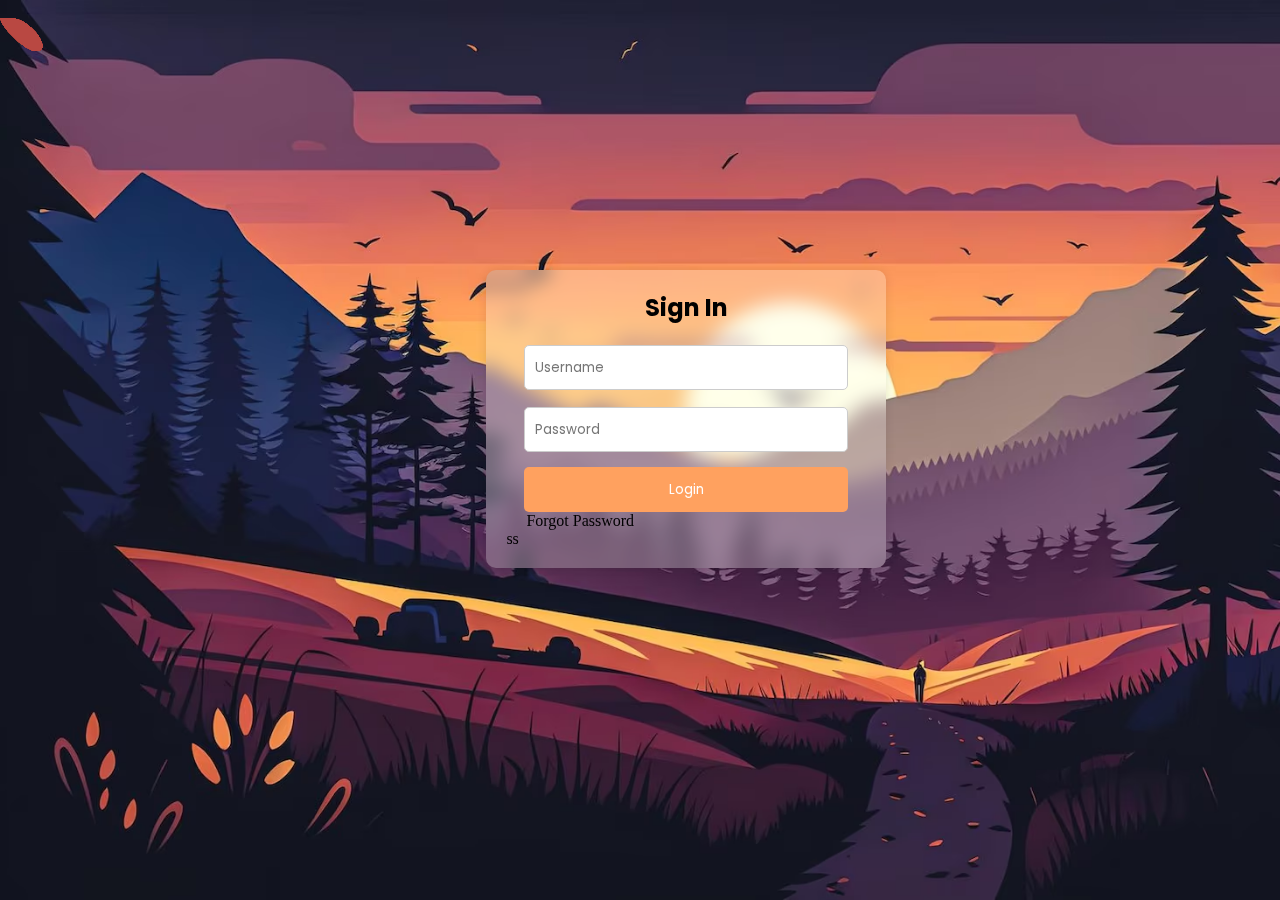
<file: index.html>
<!DOCTYPE html>
<html>
  <head>
    <title>Falling Leaves Animation</title>
    <style>


  @import url('https://fonts.googleapis.com/css2?family=Poppins:&display=swap');



body {
        
        height: 100vh;
        background-color: #f2f2f2;
        background-image: url("background.png");
        background-size: cover; /* optional */
        
      } 

      
      /* Set up the container for the leaves */
      .leaves-container {
        position: relative;
        height: 100vh;
        overflow: hidden;
      }
      
      /* Style for the individual leaves */
      .leaf {
        position: absolute;
        width: 30px;
        height: 30px;
        background-color: #9ac23c00;
        border-radius: 50%;
        animation: falling 8s ease-in-out infinite;
      }

      /* Keyframe animation for the falling leaves */
      @keyframes falling {
        0% {
          transform: translateY(-10%);
        }
        100% {
          transform: translateY(3220%);
        }
      }

      /* Position each leaf randomly within the container */
      .leaf:nth-child(1) {
        left: 5%;
        top: -5%;
        animation-delay: 0.5s;
      }
      .leaf:nth-child(2) {
        left: 25%;
        top: -10%;
        animation-delay: 2s;
      }
      .leaf:nth-child(3) {
        left: 45%;
        top: -15%;
        animation-delay: 3.5s;
      }
      .leaf:nth-child(4) {
        left: 65%;
        top: -20%;
        animation-delay: 1s;
      }
      .leaf:nth-child(5) {
        left: 85%;
        top: -25%;
        animation-delay: 2.5s;
      }
      .leaf:nth-child(6) {
        left: 95%;
        top: -15%;
        animation-delay: 2.5s;
      }

      .leaf:nth-child(7) {
        left: 55%;
        top: -15%;
        animation-delay: 1.5s;
      }

      .leaf:nth-child(8) {
        left: 20%;
        top: -15%;
        animation-delay: 1.0s;
      }
      
      .login-sqr{
        position:absolute; 
        top: 100px;
        left: 580px;
        width: 350px;
        height: 300px;
        padding-top: 20;
        padding-bottom: 20px;
        padding-left: 40px;
        padding-right: 40px;
        background-color:rgba(255, 255, 255, 0.26);
        backdrop-filter: blur(10px);
        z-index: -5;
        border-radius: 20px;

      }

      * {
        box-sizing: border-box;
        margin: 0;
        padding: 0;
      }
      
      /* Center the content */
     
      
      /* Style the login box */
      .login-box {
        position: relative;
        top: -70%;
        left: 38%;
        max-width: 400px;
        width: 100%;
        padding: 20px;
        border-radius: 10px;
        background-color:rgba(255, 255, 255, 0.26);
        backdrop-filter: blur(10px);
        box-shadow: 0 0 10px rgba(0, 0, 0, 0.1);
        z-index: -5;
        text-align: center;
      }
      
      /* Style the form elements */
      label {
        display: block;
        margin-bottom: 2px;
        font-weight: bold;
        
      }
      
      input[type="text"],
      input[type="password"] {
        width: 90%;
        height: 45px;
        padding: 10px;
        border: 1px solid #ccc;
        border-radius: 5px;
        margin-bottom: 15px;
        font-family: 'Poppins', sans-serif;
      }
      
      input[type="submit"] {
        background-color: #FFA15F;
        font-family: 'Poppins', sans-serif;
        
        width: 90%;
        height: 45px;;
        color: white;
        padding: 10px 20px;
        border: none;
        border-radius: 5px;
        cursor: pointer;
      }
      
      input[type="submit"]:hover {
        background-color: #45a049;
      }
      
      /* Responsive styles */
      @media screen and (max-width: 600px) {
        .login-box {
          max-width: 300px;
        }
      }
      /* Add more leaves by duplicating the .leaf style block and modifying the nth-child and animation-delay values */
    </style>
  </head>
  <body>
    <div class="leaves-container">
      <!-- Add 20 leaves to the container -->
      <div class="leaf"><img src="leave2.png"></div>
      <div class="leaf"><img src="leave2.png"></div>
      <div class="leaf"><img src="leave2.png"></div>
      <div class="leaf"><img src="leave2.png"></div>
      <br>
      <div class="leaf"><img src="leave1.png"></div>
      <div class="leaf"><img src="leave1.png"></div>
      <div class="leaf"><img src="leave1.png"></div>
      <div class="leaf"><img src="leave1.png"></div>
      <div class="leaf"><img src="leave1.png"></div>
      <div class="leaf"><img src="leave1.png"></div>
      <div class="leaf"><img src="leave1.png"></div>
      <div class="leaf"><img src="leave1.png"></div>
      <div class="leaf"><img src="leave1.png"></div>
      <div class="leaf"><img src="leave1.png"></div>
      <div class="leaf"><img src="leave1.png"></div>
      <div class="leaf"><img src="leave1.png"></div>
      <div class="leaf"><img src="leave1.png"></div>
      <div class="leaf"><img src="leave1.png"></div>
      <div class="leaf"><img src="leave1.png"></div>
      <div class="leaf"><img src="leave1.png"></div>
      <div class="leaf"><img src="leave1.png"></div>
      <div class="leaf"><img src="leave1.png"></div>
      <div class="leaf"><img src="leave1.png"></div>

  
      
    </div>

    <div class="login-box">
      <h2 style="text-align: center;font-family: 'Poppins', sans-serif;">Sign In</h2>
      <br>
      <form>
        <label for="username"></label>
        <input type="text" id="username" name="username" placeholder="Username" required >
      
        <label for="password"></label>
        <input type="password" id="password" name="password" placeholder="Password" required >
      
        <input type="submit" value="Login">
      </form>
      <p style="text-align: left;padding-left: 20px; width: 50%;">Forgot Password </p>
      <p style="text-align: start;">ss</p>
      
    </div>
  </body>
</html>
</file>
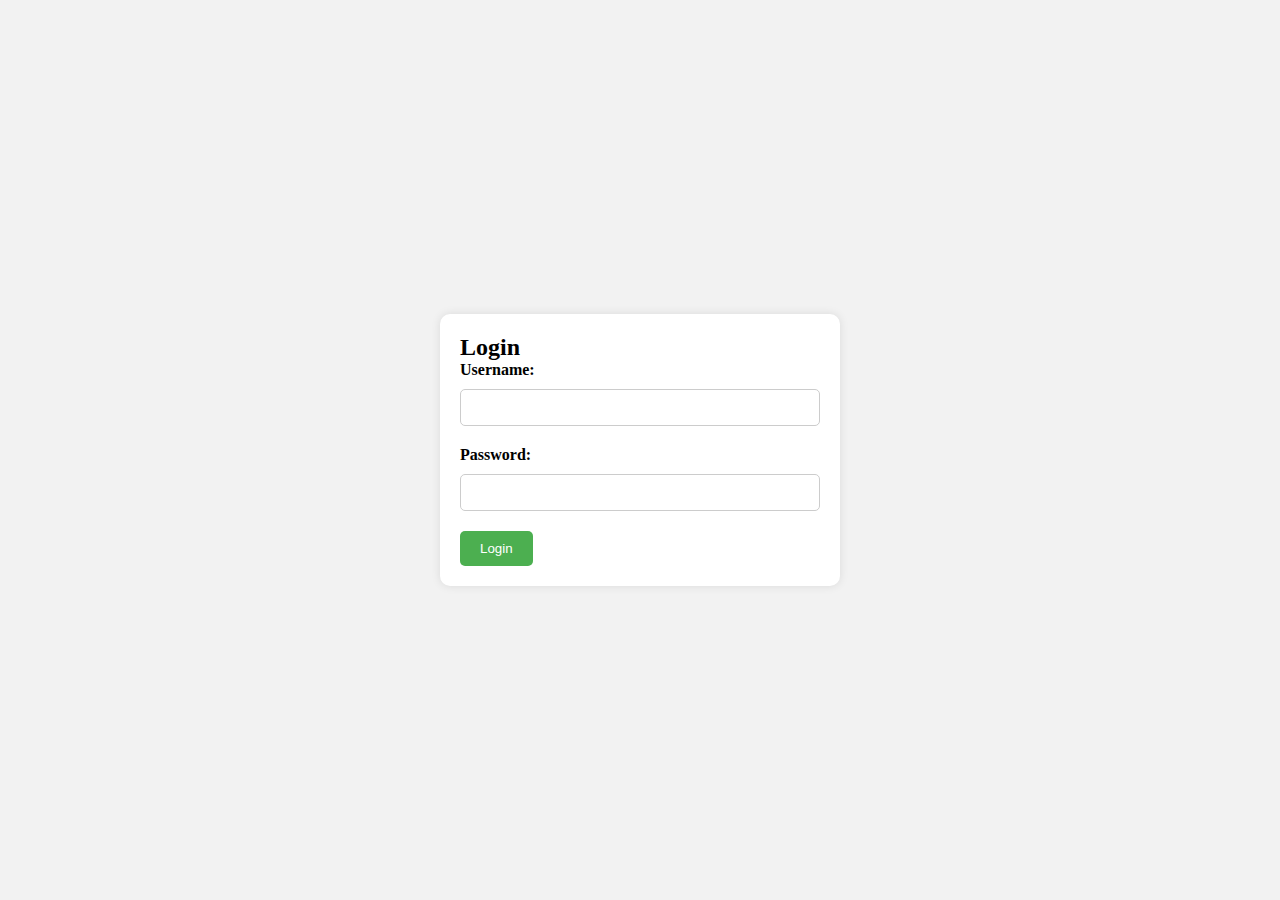
<file: sa.html>
<!DOCTYPE html>
<html>
  <head>
    <meta name="viewport" content="width=device-width, initial-scale=1">
    <title>Login Page</title>
    <style>
      /* Basic reset styles */
      * {
        box-sizing: border-box;
        margin: 0;
        padding: 0;
      }
      
      /* Center the content */
      body {
        display: flex;
        justify-content: center;
        align-items: center;
        height: 100vh;
        background-color: #f2f2f2;
      }
      
      /* Style the login box */
      .login-box {
        max-width: 400px;
        width: 100%;
        padding: 20px;
        border-radius: 10px;
        background-color: #fff;
        box-shadow: 0 0 10px rgba(0, 0, 0, 0.1);
      }
      
      /* Style the form elements */
      label {
        display: block;
        margin-bottom: 10px;
        font-weight: bold;
      }
      
      input[type="text"],
      input[type="password"] {
        width: 100%;
        padding: 10px;
        border: 1px solid #ccc;
        border-radius: 5px;
        margin-bottom: 20px;
      }
      
      input[type="submit"] {
        background-color: #4CAF50;
        color: white;
        padding: 10px 20px;
        border: none;
        border-radius: 5px;
        cursor: pointer;
      }
      
      input[type="submit"]:hover {
        background-color: #45a049;
      }
      
      /* Responsive styles */
      @media screen and (max-width: 600px) {
        .login-box {
          max-width: 300px;
        }
      }
    </style>
  </head>
  <body>
    <div class="login-box">
      <h2>Login</h2>
      <form>
        <label for="username">Username:</label>
        <input type="text" id="username" name="username" required>
      
        <label for="password">Password:</label>
        <input type="password" id="password" name="password" required>
      
        <input type="submit" value="Login">
      </form>
    </div>
  </body>
</html>
</file>
